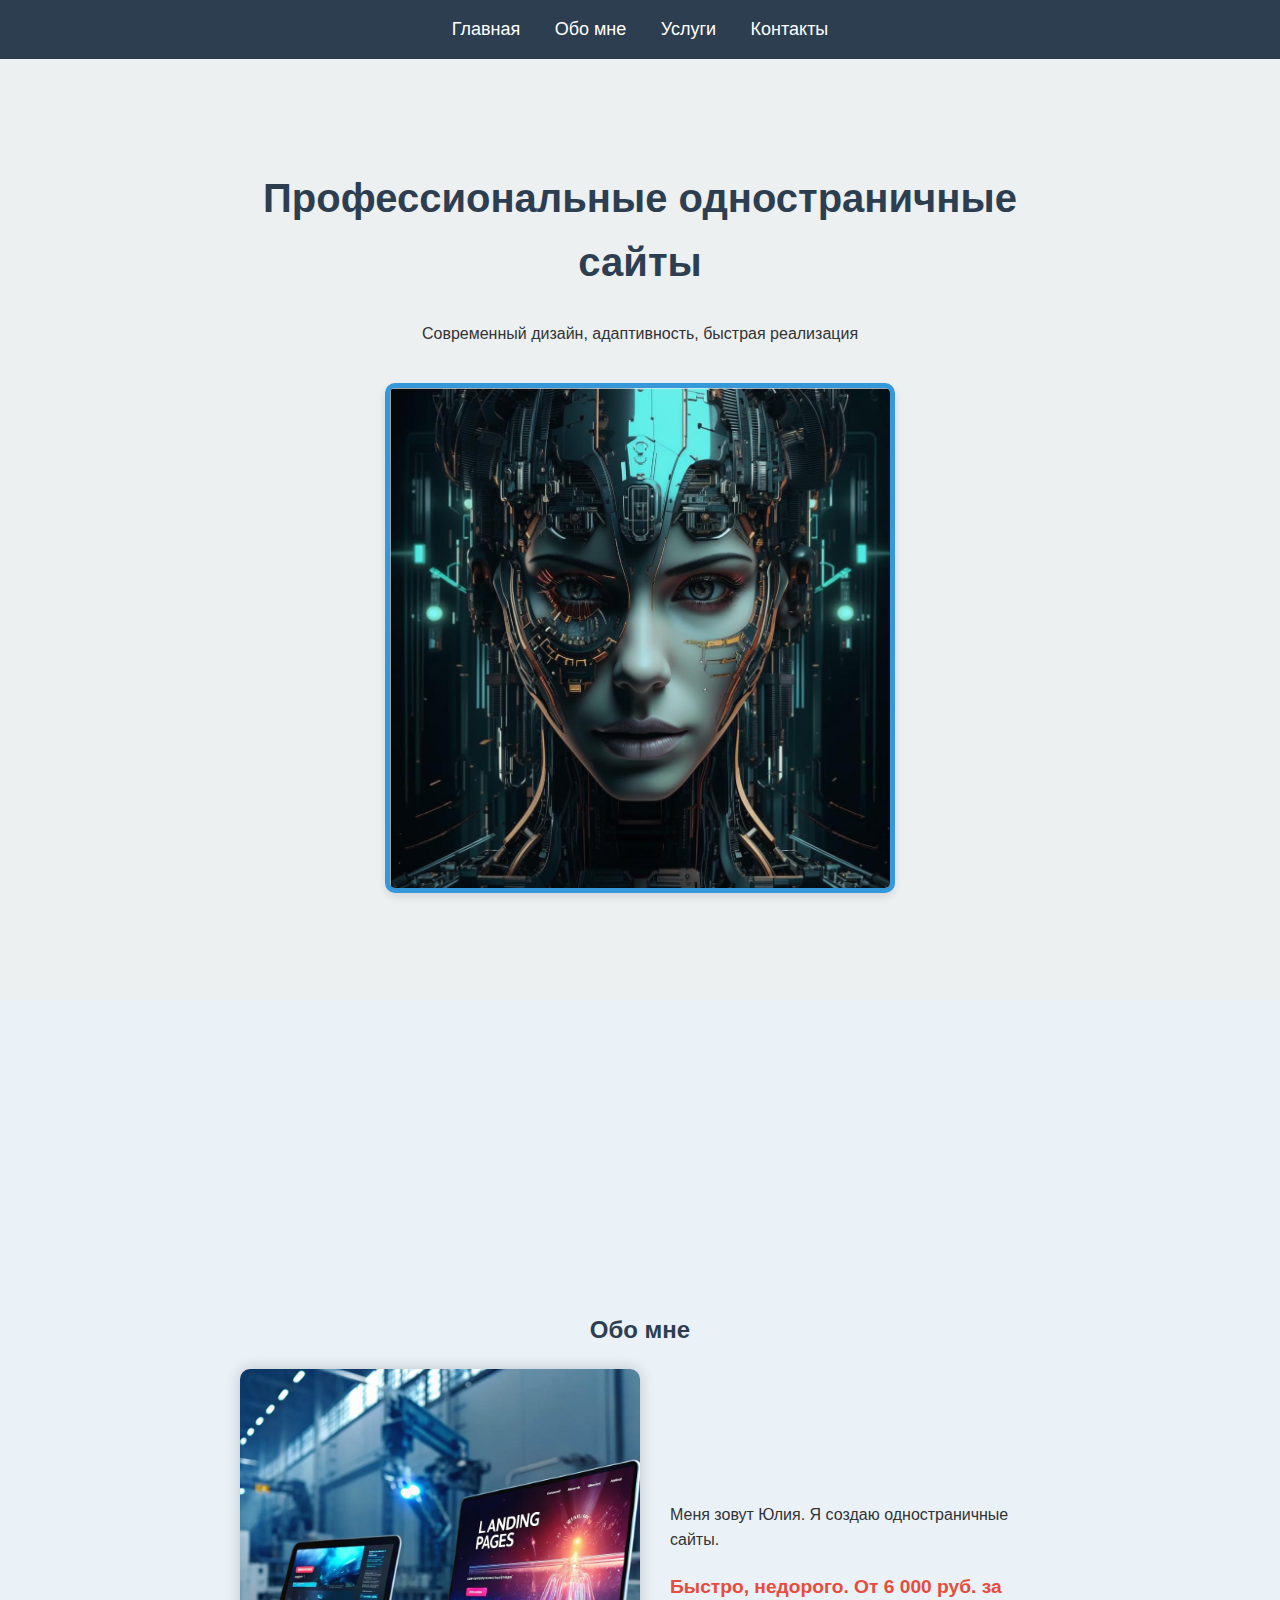
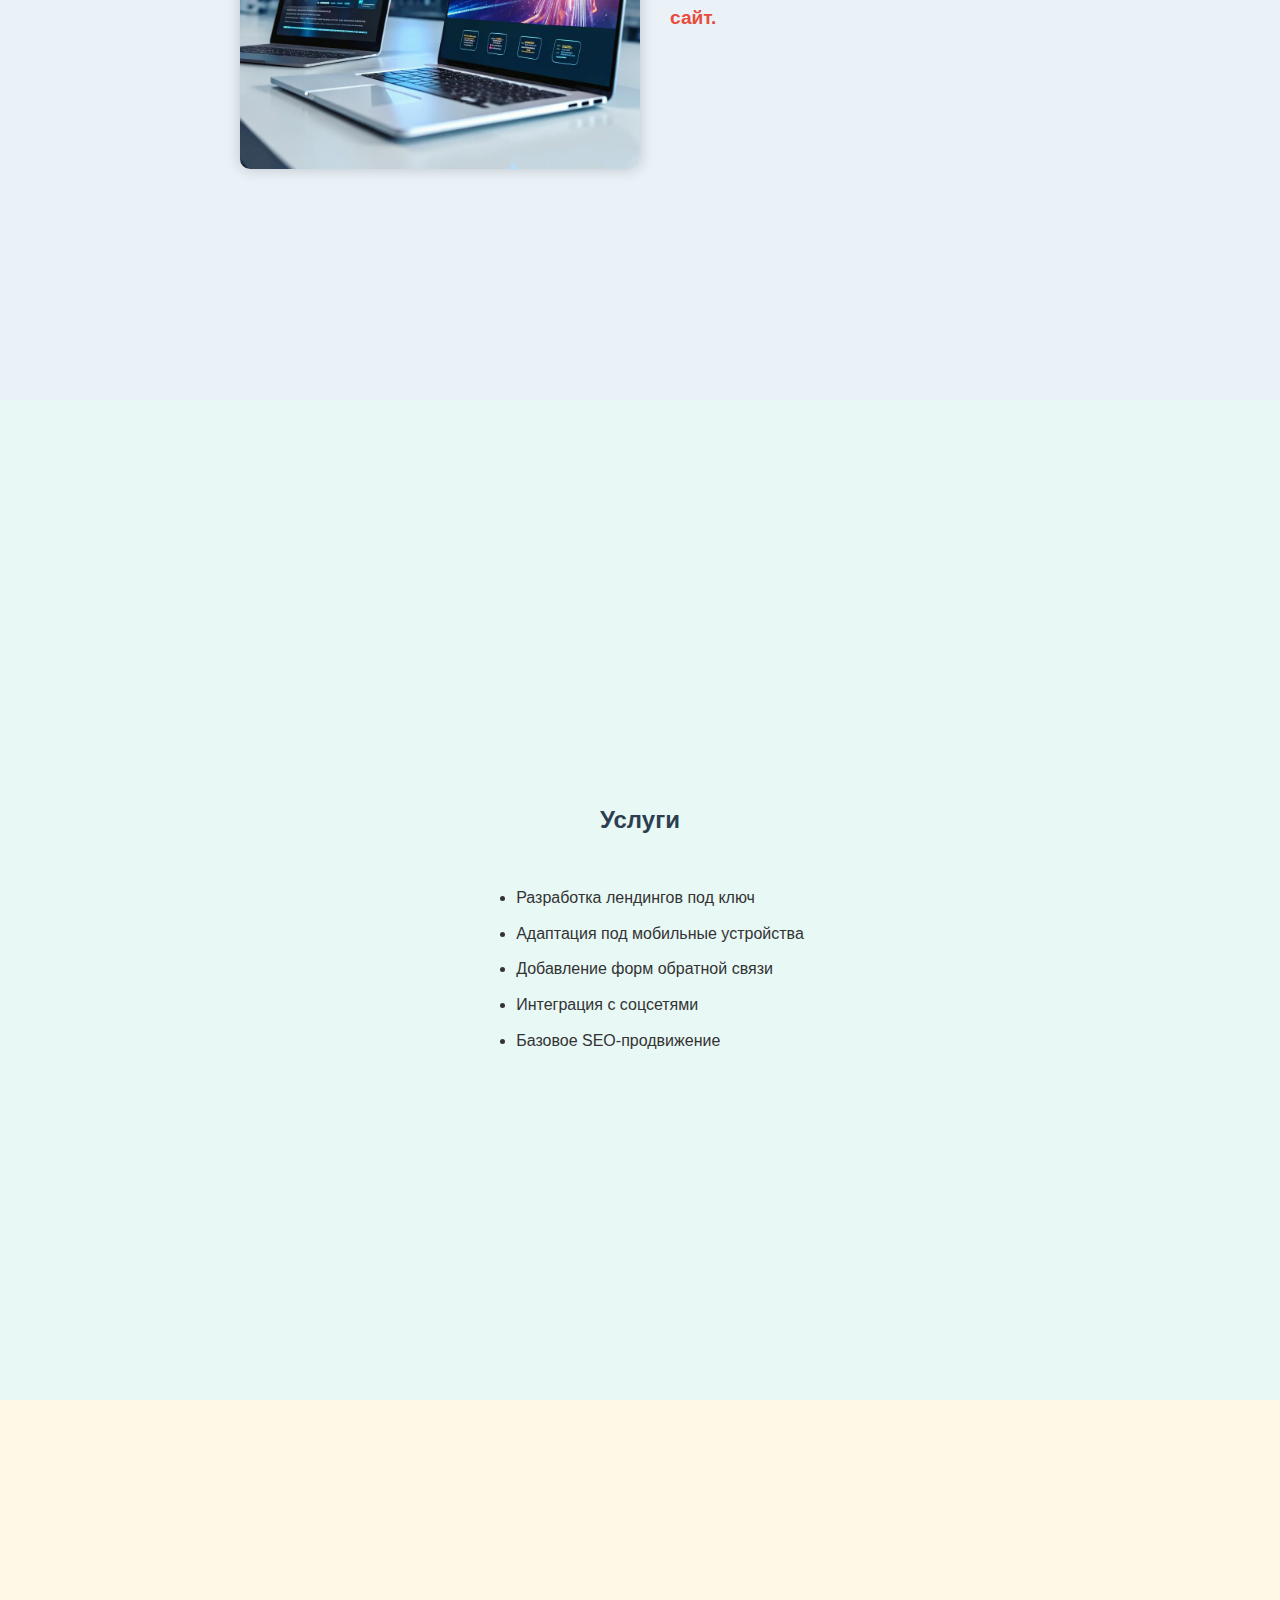
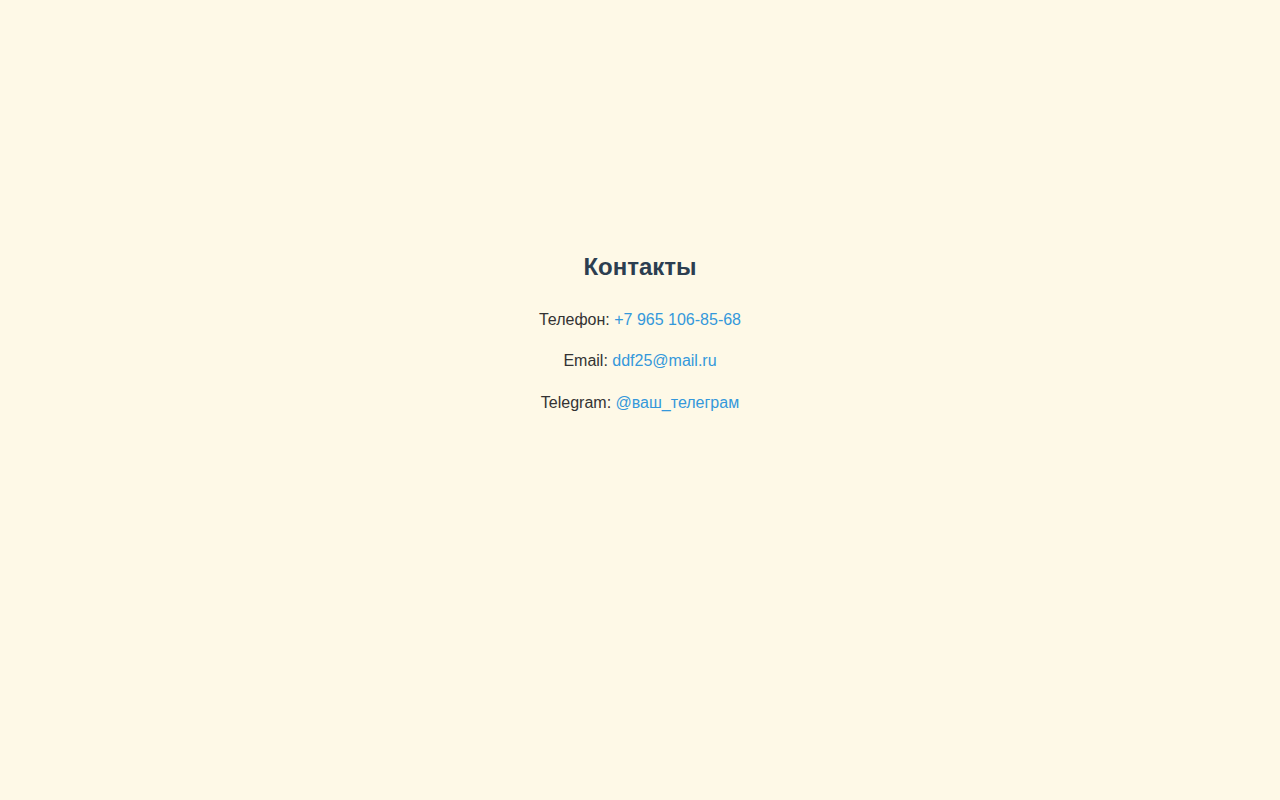
<file: index.html>
<!DOCTYPE html>
<html lang="ru">
<head>
    <meta charset="UTF-8">
    <meta name="viewport" content="width=device-width, initial-scale=1.0">
    
    <!-- Основные мета-теги для SEO -->
    <title>Юлия | Создание одностраничных сайтов | От 6 000 руб.</title>
    <meta name="description" content="Профессиональное создание одностраничных сайтов под ключ. Быстро, качественно и недорого (от 6 000 руб.). Контакты: +7 965 106-85-68, ddf25@mail.ru">
    <meta name="keywords" content="создать сайт, лендинг, одностраничный сайт, заказать сайт недорого, разработка сайтов">
    
    <!-- Для соцсетей (необязательно, но полезно) -->
    <meta property="og:title" content="Юлия | Создание одностраничных сайтов">
    <meta property="og:description" content="Профессиональные лендинги от 6 000 руб. Быстро и с гарантией.">
    <meta property="og:type" content="website">
    <meta property="og:url" content="https://juliyazluka.github.io/my-site/">
    <meta property="og:image" content="https://juliyazluka.github.io/my-site/your-photo.jpg">
    
    <!-- Favicon (если есть) -->
    <link rel="icon" href="favicon.ico" type="image/x-icon">
    
    <!-- Стили -->
    <link rel="stylesheet" href="style.css">
    <meta name="yandex-verification" content="446101a99bd65229" />
</head>
<body>
    <!-- Навигация -->
    <nav>
        <ul>
            <li><a href="#home">Главная</a></li>
            <li><a href="#about">Обо мне</a></li>
            <li><a href="#services">Услуги</a></li>
            <li><a href="#contact">Контакты</a></li>
        </ul>
    </nav>

    <!-- Секции -->
    <section id="home" class="section">
        <div class="content">
            <h1>Профессиональные одностраничные сайты</h1>
            <p>Современный дизайн, адаптивность, быстрая реализация</p>
            <img src="your-photo.png" alt="Юлия - создатель сайтов" class="main-photo">
        </div>
    </section>

    <section id="about" class="section">
    <div class="content">
        <h2>Обо мне</h2>
        <div class="about-block">
            <!-- Новое фото -->
            <img src="about-photo.jpg" alt="Юлия за работой" class="about-photo">
            <!-- Текст -->
            <div class="about-text">
                <p>Меня зовут Юлия. Я создаю одностраничные сайты.</p>
                <p class="highlight">Быстро, недорого. От 6 000 руб. за сайт.</p>
            </div>
        </div>
    </div>
</section>

    <section id="services" class="section">
        <div class="content">
            <h2>Услуги</h2>
            <ul class="services-list">
                <li>Разработка лендингов под ключ</li>
                <li>Адаптация под мобильные устройства</li>
                <li>Добавление форм обратной связи</li>
                <li>Интеграция с соцсетями</li>
                <li>Базовое SEO-продвижение</li>
            </ul>
        </div>
    </section>

    <section id="contact" class="section">
        <div class="content">
            <h2>Контакты</h2>
            <div class="contacts">
                <p>Телефон: <a href="tel:+79651068568">+7 965 106-85-68</a></p>
                <p>Email: <a href="mailto:ddf25@mail.ru">ddf25@mail.ru</a></p>
                <p>Telegram: <a href="https://t.me/Juliyazluka" target="_blank">@ваш_телеграм</a></p>
            </div>
        </div>
    </section>

    <script src="script.js"></script>
</body>
</html>
</file>
<file: style.css>
body {
    margin: 0;
    font-family: 'Arial', sans-serif;
    line-height: 1.6;
    color: #333;
}

nav {
    position: fixed;
    width: 100%;
    background: #2c3e50;
    padding: 15px 0;
    z-index: 1000;
    text-align: center;
}

nav ul {
    list-style: none;
    margin: 0;
    padding: 0;
}

nav ul li {
    display: inline-block;
    margin: 0 15px;
}

nav a {
    color: white;
    text-decoration: none;
    font-size: 18px;
    transition: color 0.3s;
}

nav a:hover {
    color: #3498db;
}

.section {
    min-height: 100vh;
    padding: 80px 20px 20px;
    display: flex;
    align-items: center;
    justify-content: center;
}

.content {
    max-width: 800px;
    margin: 0 auto;
    text-align: center;
}

.main-photo {
    width: 100%;       
    max-width: 500px;  
    height: auto;      
    border-radius: 10px; 
    margin: 20px 0;
    border: 5px solid #3498db;
    box-shadow: 0 4px 8px rgba(0,0,0,0.1); 
}

h1 {
    font-size: 2.5em;
    color: #2c3e50;
}

h2 {
    color: #2c3e50;
    margin-bottom: 20px;
}

.highlight {
    font-weight: bold;
    color: #e74c3c;
    font-size: 1.2em;
}

.services-list {
    text-align: left;
    display: inline-block;
}

.services-list li {
    margin: 10px 0;
}

.contacts a {
    color: #3498db;
    text-decoration: none;
}

.contacts a:hover {
    text-decoration: underline;
}

/* Цвета секций */
#home { background: #ecf0f1; }
#about { background: #eaf2f8; }
#services { background: #e8f8f5; }
#contact { background: #fef9e7; }
/* Стили для секции "Обо мне" */
.about-block {
    display: flex;
    align-items: center;
    gap: 30px; /* Расстояние между фото и текстом */
    max-width: 1000px;
    margin: 0 auto;
}

.about-photo {
    width: 400px; 
    height: auto; 
    border-radius: 10px; /* Легкое скругление углов */
    box-shadow: 0 0 15px rgba(0,0,0,0.2); /* Тень для красоты */
}

.about-text {
    flex: 1;
    text-align: left;
}

/* Адаптив для мобилок */
@media (max-width: 768px) {
    .about-block {
        flex-direction: column;
        gap: 20px;
    }
    
    .about-photo {
        width: 80%; 
        max-width: 300px;
    }
    
    .about-text {
        text-align: center;
    }
}
</file>
